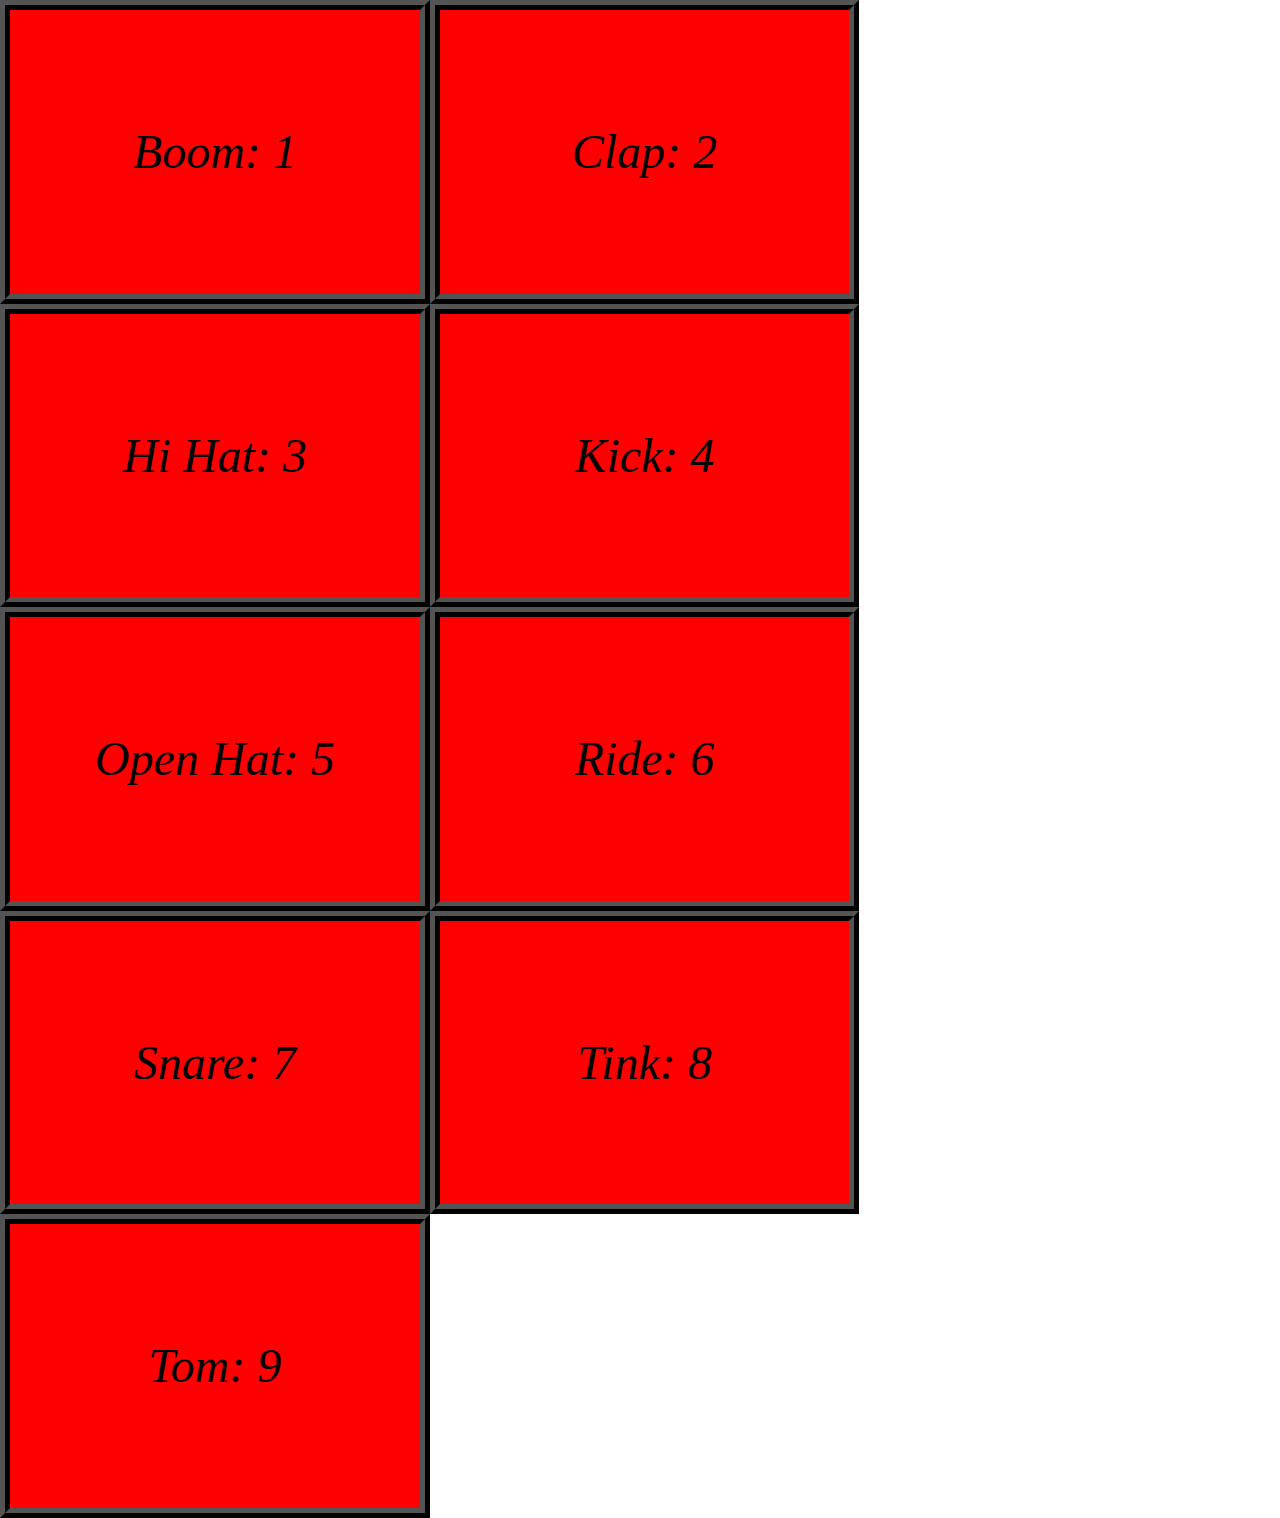
<file: Drumkit/index.html>
<!DOCTYPE html>
<html lang="en">
<head>
    <meta name="viewport" content="width=device-width, initial-scale=1.0">
    <title>Drum Kit</title>
    <link href="./style.css" rel="stylesheet" type="text/css">
</head>
<body>
    <div id="musiccontainer">
        <div class="music">Boom: 1</div>
        <div class="music">Clap: 2</div>
        <div class="music">Hi Hat: 3</div>
        <div class="music">Kick: 4</div>
        <div class="music">Open Hat: 5</div>
        <div class="music">Ride: 6</div>
        <div class="music">Snare: 7</div>
        <div class="music">Tink: 8</div>
        <div class="music">Tom: 9</div>
    </div>  
    
    
    <audio id="boom" src="./sounds/boom.wav"></audio>
    <audio id="clap" src="./sounds/clap.wav"></audio>
    <audio id="hihat" src="./sounds/hihat.wav"></audio>
    <audio id="kick" src="./sounds/kick.wav"></audio>
    <audio id="openhat" src="./sounds/openhat.wav"></audio>
    <audio id="ride" src="./sounds/ride.wav"></audio>
    <audio id="snare" src="./sounds/snare.wav"></audio>
    <audio id="tink" src="./sounds/tink.wav"></audio>
    <audio id="tom" src="./sounds/tom.wav"></audio>
</body>
<script src="./app.js"></script>
</html>
</file>
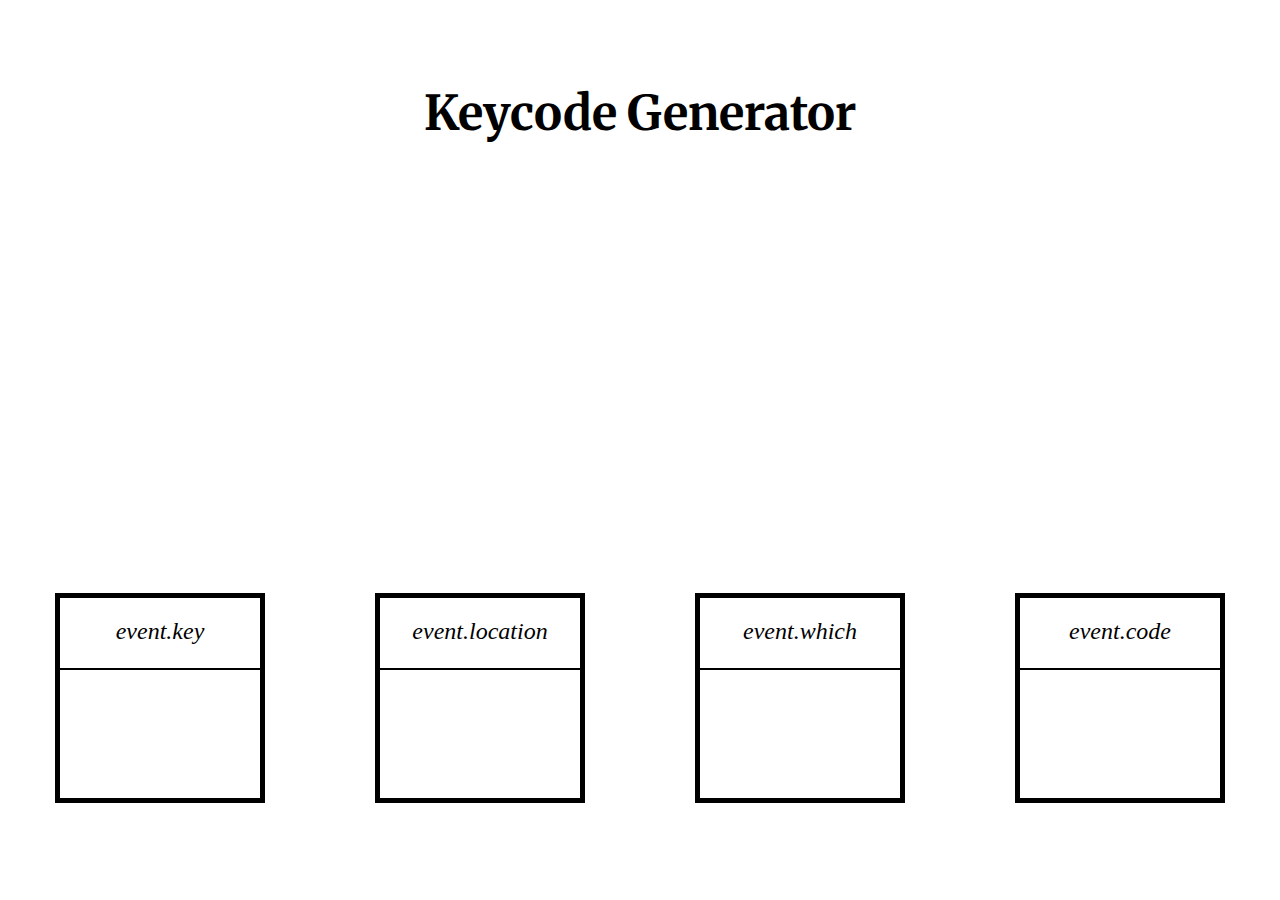
<file: KeyCode/index.html>
<!DOCTYPE html>
<html>
    <head>
        <meta name="viewport" content="width=device-width, initial-scale=1.0">
        <link href="media.css" type="text/css" rel="stylesheet">
        <link rel="preconnect" href="https://fonts.googleapis.com">
    <link rel="preconnect" href="https://fonts.gstatic.com" crossorigin>
    <link href="https://fonts.googleapis.com/css2?family=Merriweather:ital,wght@1,700&display=swap" rel="stylesheet">
    </head>
    <body>
        <div id="heading">
            <h1 id="pageheading">Keycode Generator</h1>
        </div>
        <div id="letterbox">
            <h1 id="letter"></h1>
        </div>
        <div id="bottomdiv">
            <div id="box">
                <div id="topbox">event.key</div>
                <div id="eventkey"></div>
            </div>
            <div id="box">
                <div id="topbox">event.location</div>
                <div id="eventlocation"></div>
            </div>
            <div id="box">
                <div id="topbox">event.which</div>
                <div id="eventwhich"></div>
            </div>
            <div id="box">
                <div id="topbox">event.code</div>
                <div id="eventcode"></div>
            </div>
        </div>
        <!-- <input type = “text” onkeypress = "keycode()">
        <p id=“keycode”>Keycode</p> -->

    </body>
    <script src="./app.js"></script>
</html>
</file>
<file: Drumkit/style.css>
* {
    margin: 0;
    border: 0;
}

body {
    width: 100vw;
    height: 100vh;
}
#musiccontainer {
    display: flex;
    flex-wrap: wrap;
}
.music {
    width: 32vw;
    height: 31.5vh;
    background-color: red;
    border: 10px black ridge;
    display: flex;
    align-items: center;
    justify-content: center;
    font-size: 300%;
    font-style: italic;
}
</file>
<file: KeyCode/media.css>
* {
    margin: 0;
    border: 0;
}
html { 
    background: url(https://www.wallpapertip.com/wmimgs/3-36090_cool-solid-color-backgrounds.jpg) no-repeat center center fixed; 
    -webkit-background-size: cover;
    -moz-background-size: cover;
    -o-background-size: cover;
    background-size: cover;
  }
#heading{
height: 25vh;
width: 100vw;
display: flex;
justify-content: center;

}

#pageheading{
align-self: center;
font-family: Merriweather;
font-size: 300%;
}


#letterbox{
    height: 30vh;
    width: 100vw;
    display: flex;
    justify-content: center;
}

#letter {
    align-self: center;
    font-size: 600%;
}
#bottomdiv {
    height: 45vh;
    width: 100vw;
    display: flex;
    justify-content: space-around;
}

#box {
border: 5px black solid;
width: 200px;
height: 200px;
align-self: center;
}
#topbox{
    height: 50px;
    width: 200px;
    border-bottom: 2px black solid;
    font-size: 150%;
    text-align: center;
    padding-top: 20px;
    font-style: italic;
}
#eventkey,
#eventwhich,
#eventlocation,
#eventcode{
    width: 200px;
    height: 150px;
    font-size: 450%;
    text-align: center;
    padding-top: 20px;
}
</file>
